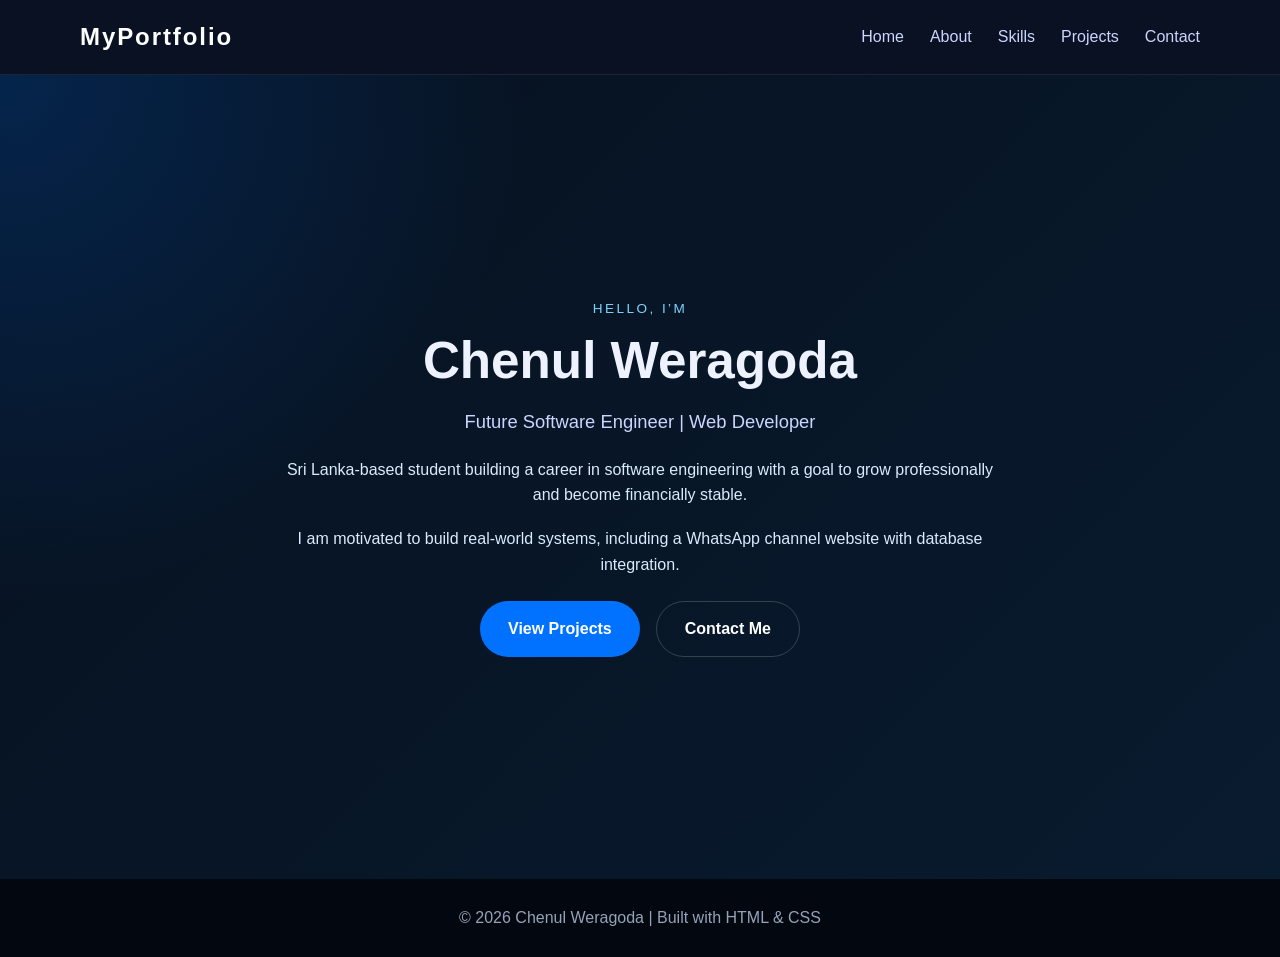
<file: index.html>
<!DOCTYPE html>
<html lang="en">
<head>
  <meta charset="UTF-8">
  <meta name="viewport" content="width=device-width, initial-scale=1.0">
  <title>Chenul Weragoda | Home</title>
  <link rel="stylesheet" href="style.css">
</head>
<body>
  <header>
    <nav class="navbar">
      <h2 class="logo">MyPortfolio</h2>
      <ul class="nav-links">
        <li><a href="index.html">Home</a></li>
        <li><a href="about.html">About</a></li>
        <li><a href="skills.html">Skills</a></li>
        <li><a href="projects.html">Projects</a></li>
        <li><a href="contact.html">Contact</a></li>
      </ul>
    </nav>
  </header>

  <main>
    <section class="hero">
      <div class="container hero-content">
        <p class="eyebrow">Hello, I’m</p>
        <h1>Chenul Weragoda</h1>
        <p class="hero-subtitle">Future Software Engineer | Web Developer</p>
        <p class="hero-text">Sri Lanka-based student building a career in software engineering with a goal to grow professionally and become financially stable.</p>
        <p class="hero-text">I am motivated to build real-world systems, including a WhatsApp channel website with database integration.</p>
        <div class="hero-buttons">
          <a class="btn" href="projects.html">View Projects</a>
          <a class="btn btn-outline" href="contact.html">Contact Me</a>
        </div>
      </div>
    </section>
  </main>

  <footer class="footer">
    <p>© 2026 Chenul Weragoda | Built with HTML &amp; CSS</p>
  </footer>
</body>
</html>
</file>
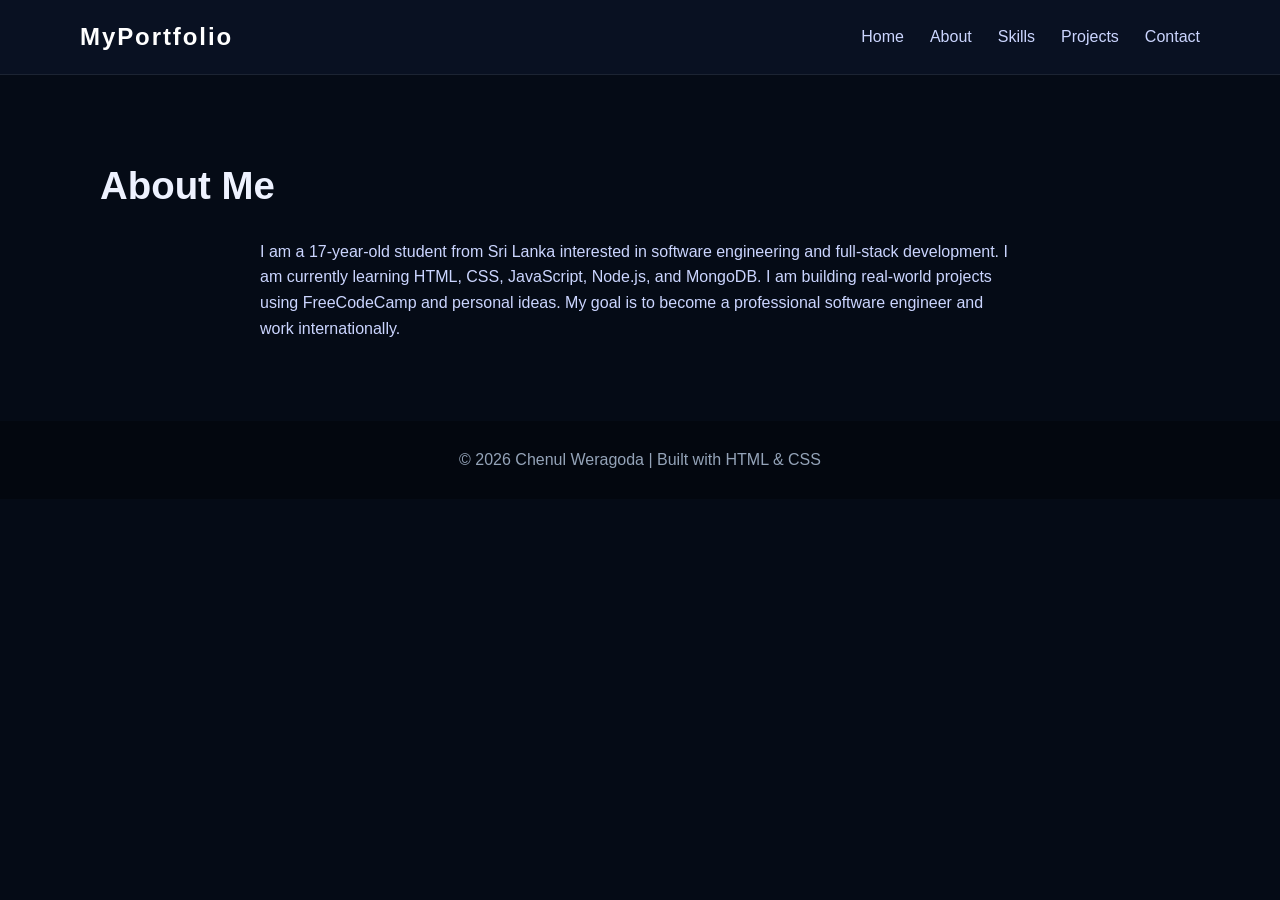
<file: about.html>
<!DOCTYPE html>
<html lang="en">
<head>
  <meta charset="UTF-8">
  <meta name="viewport" content="width=device-width, initial-scale=1.0">
  <title>About | Chenul Weragoda</title>
  <link rel="stylesheet" href="style.css">
</head>
<body>
  <header>
    <nav class="navbar">
      <h2 class="logo">MyPortfolio</h2>
      <ul class="nav-links">
        <li><a href="index.html">Home</a></li>
        <li><a href="about.html">About</a></li>
        <li><a href="skills.html">Skills</a></li>
        <li><a href="projects.html">Projects</a></li>
        <li><a href="contact.html">Contact</a></li>
      </ul>
    </nav>
  </header>

  <main>
    <section class="section">
      <div class="container">
        <h1 class="section-title">About Me</h1>
        <p class="section-text">
          I am a 17-year-old student from Sri Lanka interested in software engineering and full-stack development.
          I am currently learning HTML, CSS, JavaScript, Node.js, and MongoDB.
          I am building real-world projects using FreeCodeCamp and personal ideas.
          My goal is to become a professional software engineer and work internationally.
        </p>
      </div>
    </section>
  </main>

  <footer class="footer">
    <p>© 2026 Chenul Weragoda | Built with HTML &amp; CSS</p>
  </footer>
</body>
</html>
</file>
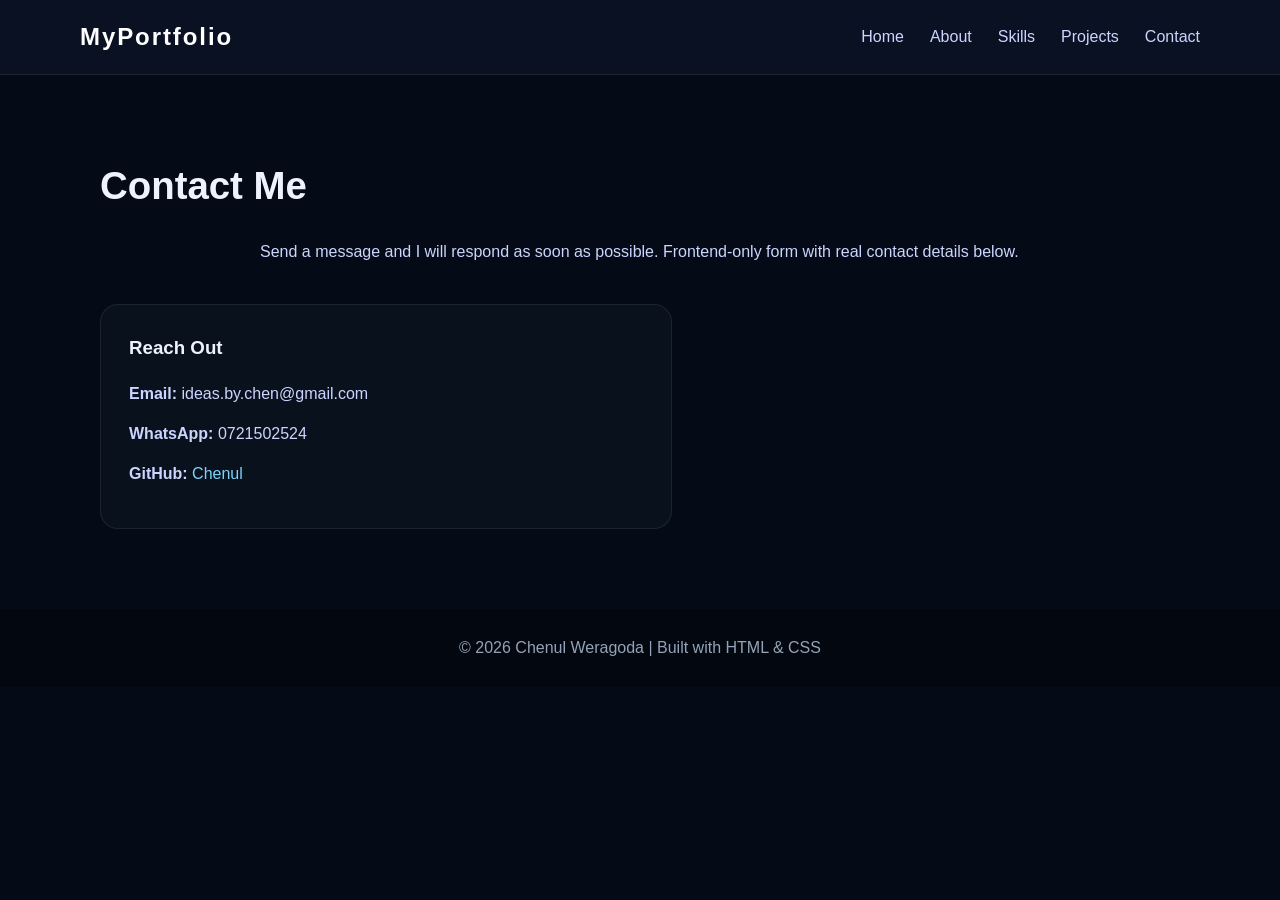
<file: contact.html>
<!DOCTYPE html>
<html lang="en">
<head>
  <meta charset="UTF-8">
  <meta name="viewport" content="width=device-width, initial-scale=1.0">
  <title>Contact | Chenul Weragoda</title>
  <link rel="stylesheet" href="style.css">
</head>
<body>
  <header>
    <nav class="navbar">
      <h2 class="logo">MyPortfolio</h2>
      <ul class="nav-links">
        <li><a href="index.html">Home</a></li>
        <li><a href="about.html">About</a></li>
        <li><a href="skills.html">Skills</a></li>
        <li><a href="projects.html">Projects</a></li>
        <li><a href="contact.html">Contact</a></li>
      </ul>
    </nav>
  </header>

  <main>
    <section class="section">
      <div class="container">
        <h1 class="section-title">Contact Me</h1>
        <p class="section-text">Send a message and I will respond as soon as possible. Frontend-only form with real contact details below.</p>
        <div class="contact-grid">
          <div class="contact-info">
            <h3>Reach Out</h3>
            <p><strong>Email:</strong> ideas.by.chen@gmail.com</p>
            <p><strong>WhatsApp:</strong> 0721502524</p>
            <p><strong>GitHub:</strong> <a href="https://github.com/ChenulWeragodaSmartTechProfessional" target="_blank" rel="noreferrer">Chenul</a></p>
          </div>
        </div>
      </div>
    </section>
  </main>

  <footer class="footer">
    <p>© 2026 Chenul Weragoda | Built with HTML &amp; CSS</p>
  </footer>
</body>
</html>
</file>
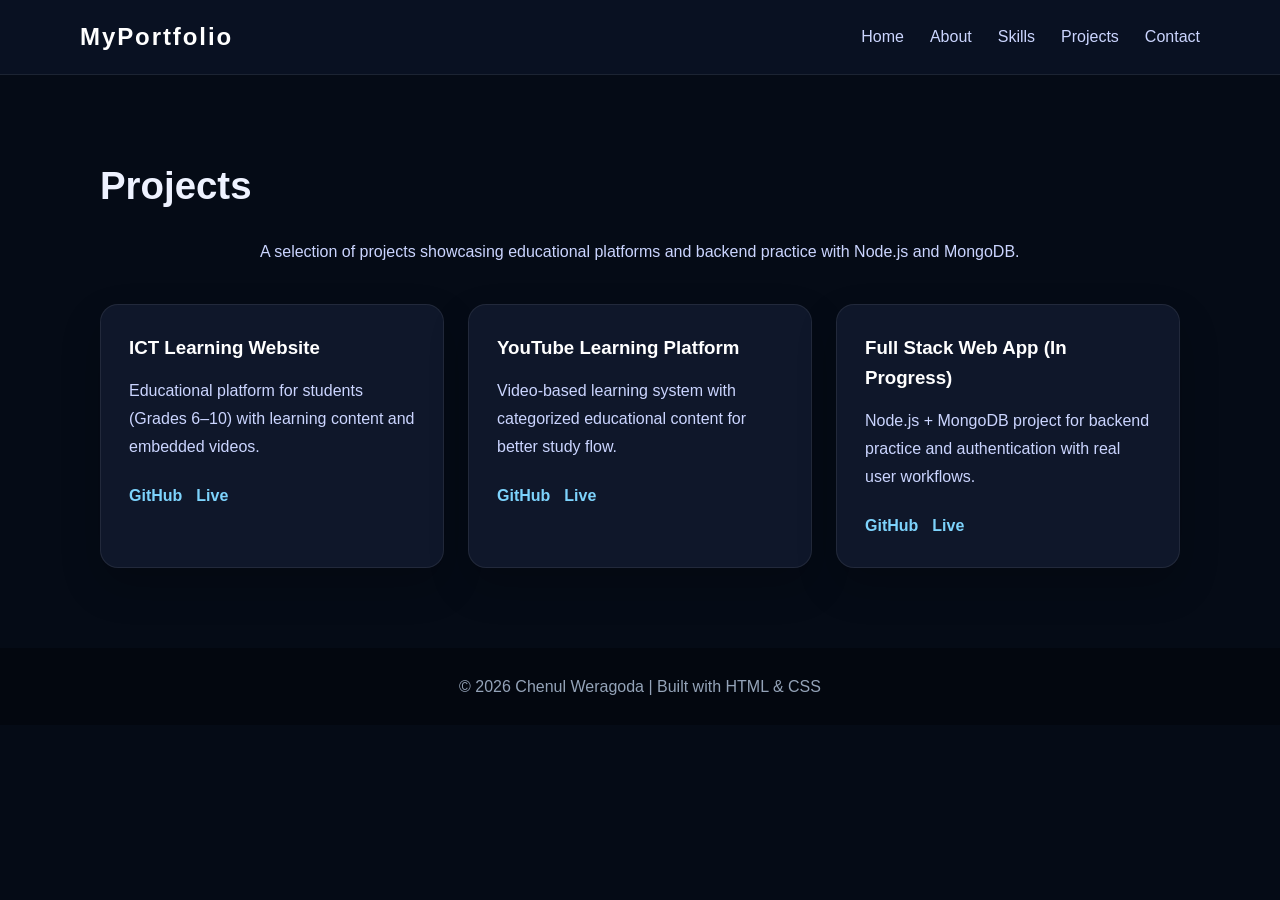
<file: projects.html>
<!DOCTYPE html>
<html lang="en">
<head>
  <meta charset="UTF-8">
  <meta name="viewport" content="width=device-width, initial-scale=1.0">
  <title>Projects | Chenul Weragoda</title>
  <link rel="stylesheet" href="style.css">
</head>
<body>
  <header>
    <nav class="navbar">
      <h2 class="logo">MyPortfolio</h2>
      <ul class="nav-links">
        <li><a href="index.html">Home</a></li>
        <li><a href="about.html">About</a></li>
        <li><a href="skills.html">Skills</a></li>
        <li><a href="projects.html">Projects</a></li>
        <li><a href="contact.html">Contact</a></li>
      </ul>
    </nav>
  </header>

  <main>
    <section class="section">
      <div class="container">
        <h1 class="section-title">Projects</h1>
        <p class="section-text">A selection of projects showcasing educational platforms and backend practice with Node.js and MongoDB.</p>
        <div class="card-grid">
          <article class="card">
            <h3>ICT Learning Website</h3>
            <p>Educational platform for students (Grades 6–10) with learning content and embedded videos.</p>
            <div class="card-links">
              <a href="#">GitHub</a>
              <a href="#">Live</a>
            </div>
          </article>
          <article class="card">
            <h3>YouTube Learning Platform</h3>
            <p>Video-based learning system with categorized educational content for better study flow.</p>
            <div class="card-links">
              <a href="#">GitHub</a>
              <a href="#">Live</a>
            </div>
          </article>
          <article class="card">
            <h3>Full Stack Web App (In Progress)</h3>
            <p>Node.js + MongoDB project for backend practice and authentication with real user workflows.</p>
            <div class="card-links">
              <a href="#">GitHub</a>
              <a href="#">Live</a>
            </div>
          </article>
        </div>
      </div>
    </section>
  </main>

  <footer class="footer">
    <p>© 2026 Chenul Weragoda | Built with HTML &amp; CSS</p>
  </footer>
</body>
</html>
</file>
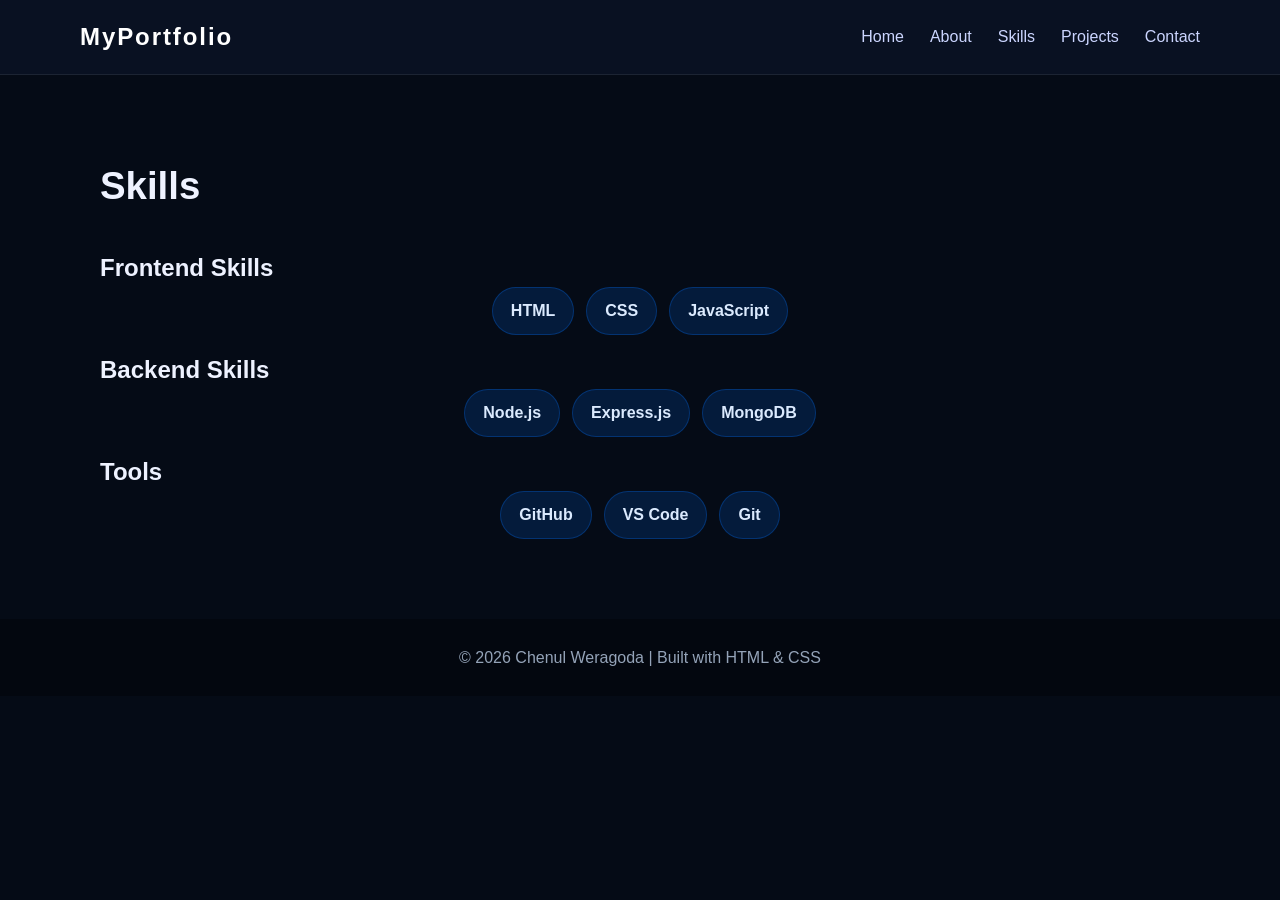
<file: skills.html>
<!DOCTYPE html>
<html lang="en">
<head>
  <meta charset="UTF-8">
  <meta name="viewport" content="width=device-width, initial-scale=1.0">
  <title>Skills | Chenul Weragoda</title>
  <link rel="stylesheet" href="style.css">
</head>
<body>
  <header>
    <nav class="navbar">
      <h2 class="logo">MyPortfolio</h2>
      <ul class="nav-links">
        <li><a href="index.html">Home</a></li>
        <li><a href="about.html">About</a></li>
        <li><a href="skills.html">Skills</a></li>
        <li><a href="projects.html">Projects</a></li>
        <li><a href="contact.html">Contact</a></li>
      </ul>
    </nav>
  </header>

  <main>
    <section class="section">
      <div class="container">
        <h1 class="section-title">Skills</h1>
        <div class="skill-group">
          <div>
            <h2>Frontend Skills</h2>
            <div class="skill-row">
              <span class="skill-badge">HTML</span>
              <span class="skill-badge">CSS</span>
              <span class="skill-badge">JavaScript</span>
            </div>
          </div>
          <div>
            <h2>Backend Skills</h2>
            <div class="skill-row">
              <span class="skill-badge">Node.js</span>
              <span class="skill-badge">Express.js</span>
              <span class="skill-badge">MongoDB</span>
            </div>
          </div>
          <div>
            <h2>Tools</h2>
            <div class="skill-row">
              <span class="skill-badge">GitHub</span>
              <span class="skill-badge">VS Code</span>
              <span class="skill-badge">Git</span>
            </div>
          </div>
        </div>
      </div>
    </section>
  </main>

  <footer class="footer">
    <p>© 2026 Chenul Weragoda | Built with HTML &amp; CSS</p>
  </footer>
</body>
</html>
</file>
<file: style.css>
* {
  margin: 0;
  padding: 0;
  box-sizing: border-box;
}

:root {
  color-scheme: dark;
  font-family: Arial, sans-serif;
  font-size: 16px;
  line-height: 1.6;
  background-color: #050b16;
  color: #eef2ff;
}

body {
  background: #050b16;
  color: #eef2ff;
}

a {
  color: inherit;
  text-decoration: none;
}

button,
input,
textarea {
  font: inherit;
}

header {
  position: sticky;
  top: 0;
  z-index: 20;
  background: rgba(10, 18, 35, 0.95);
  backdrop-filter: blur(10px);
  border-bottom: 1px solid rgba(255, 255, 255, 0.08);
}

.navbar {
  display: flex;
  justify-content: space-between;
  align-items: center;
  padding: 18px 40px;
  max-width: 1200px;
  margin: 0 auto;
}

.logo {
  color: #ffffff;
  font-size: 1.5rem;
  letter-spacing: 0.08em;
}

.nav-links {
  display: flex;
  gap: 26px;
  list-style: none;
}

.nav-links a {
  color: #cbd5ff;
  font-weight: 500;
  position: relative;
}

.nav-links a:hover,
.nav-links a:focus {
  color: #ffffff;
}

.nav-links a::after {
  content: "";
  position: absolute;
  left: 0;
  bottom: -6px;
  width: 0;
  height: 2px;
  background: #0072ff;
  transition: width 0.25s ease;
}

.nav-links a:hover::after,
.nav-links a:focus::after {
  width: 100%;
}

.main {
  min-height: calc(100vh - 96px);
}

.container {
  max-width: 1080px;
  width: min(96%, 1080px);
  margin: 0 auto;
}

.hero {
  min-height: calc(100vh - 96px);
  display: grid;
  place-items: center;
  padding: 80px 0;
  background: radial-gradient(circle at top left, rgba(0, 114, 255, 0.2), transparent 35%),
              linear-gradient(135deg, #06111f 0%, #091b2f 100%);
}

.hero-content {
  text-align: center;
  max-width: 720px;
}

.eyebrow {
  color: #7dd3fc;
  text-transform: uppercase;
  letter-spacing: 0.18em;
  margin-bottom: 14px;
  font-size: 0.85rem;
}

.hero-content h1 {
  font-size: clamp(2.4rem, 4vw, 4.2rem);
  margin-bottom: 20px;
  line-height: 1.05;
}

.hero-subtitle {
  color: #cbd5ff;
  font-size: 1.15rem;
  margin-bottom: 20px;
}

.hero-text {
  max-width: 760px;
  margin: 0 auto 18px;
  color: #dbeafe;
}

.hero-buttons {
  display: flex;
  flex-wrap: wrap;
  justify-content: center;
  gap: 16px;
  margin-top: 24px;
}

.btn {
  display: inline-flex;
  align-items: center;
  justify-content: center;
  padding: 14px 28px;
  border-radius: 999px;
  border: none;
  background: #0072ff;
  color: #ffffff;
  font-weight: 700;
  transition: transform 0.2s ease, background 0.2s ease;
}

.btn:hover {
  transform: translateY(-2px);
  background: #1b82ff;
}

.btn-outline {
  background: transparent;
  border: 1px solid rgba(255, 255, 255, 0.18);
}

.section {
  padding: 80px 0;
}

.section-title {
  font-size: clamp(2rem, 3vw, 2.8rem);
  margin-bottom: 22px;
}

.section-text {
  max-width: 760px;
  margin: 0 auto;
  color: #cbd5ff;
}

.card-grid {
  margin-top: 40px;
  display: grid;
  grid-template-columns: repeat(auto-fit, minmax(240px, 1fr));
  gap: 24px;
}

.card {
  background: #0f172a;
  border: 1px solid rgba(255, 255, 255, 0.08);
  border-radius: 18px;
  padding: 28px;
  box-shadow: 0 18px 40px rgba(0, 0, 0, 0.2);
  transition: transform 0.25s ease, border-color 0.25s ease;
}

.card:hover {
  transform: translateY(-6px);
  border-color: rgba(0, 114, 255, 0.45);
}

.card h3 {
  color: #ffffff;
  margin-bottom: 14px;
}

.card p {
  color: #cbd5ff;
  line-height: 1.75;
}

.card-links {
  margin-top: 22px;
  display: flex;
  flex-wrap: wrap;
  gap: 14px;
}

.card-links a {
  color: #7dd3fc;
  font-weight: 600;
}

.skill-group {
  display: grid;
  gap: 16px;
  margin-top: 32px;
}

.skill-row {
  display: flex;
  flex-wrap: wrap;
  gap: 12px;
  justify-content: center;
}

.skill-badge {
  display: inline-flex;
  align-items: center;
  justify-content: center;
  padding: 10px 18px;
  border-radius: 999px;
  background: rgba(0, 114, 255, 0.16);
  color: #dbeafe;
  border: 1px solid rgba(0, 114, 255, 0.28);
  font-weight: 600;
}

.contact-grid {
  display: grid;
  grid-template-columns: 1.1fr 0.9fr;
  gap: 40px;
  margin-top: 40px;
}

.contact-form {
  display: grid;
  gap: 18px;
}

.contact-form label {
  display: block;
  font-weight: 600;
  color: #e2e8f0;
}

.contact-form input,
.contact-form textarea {
  width: 100%;
  padding: 14px 16px;
  border-radius: 12px;
  border: 1px solid rgba(255, 255, 255, 0.12);
  background: #0b1220;
  color: #eef2ff;
  outline: none;
}

.contact-form input:focus,
.contact-form textarea:focus {
  border-color: #0072ff;
}

.contact-info {
  border: 1px solid rgba(255, 255, 255, 0.08);
  background: #09111d;
  border-radius: 18px;
  padding: 28px;
}

.contact-info h3 {
  margin-bottom: 18px;
}

.contact-info p {
  margin-bottom: 14px;
  color: #cbd5ff;
}

.contact-info a {
  color: #7dd3fc;
}

.footer {
  padding: 26px 20px;
  text-align: center;
  background: #03070f;
  color: #94a3b8;
}

.footer a {
  color: #7dd3fc;
}

@media (max-width: 768px) {
  .navbar {
    flex-direction: column;
    align-items: flex-start;
    gap: 16px;
    padding: 20px;
  }

  .nav-links {
    flex-direction: column;
    width: 100%;
    gap: 12px;
  }

  .hero {
    min-height: auto;
    padding: 80px 0 60px;
  }

  .hero-content h1 {
    font-size: 2.6rem;
  }

  .hero-text {
    font-size: 0.98rem;
  }

  .hero-buttons {
    flex-direction: column;
    width: 100%;
  }

  .btn {
    width: 100%;
  }

  .section {
    padding: 60px 0;
  }

  .card-grid,
  .skill-group,
  .contact-grid {
    grid-template-columns: 1fr;
  }

  .contact-form,
  .contact-info {
    width: 100%;
  }
}
</file>
